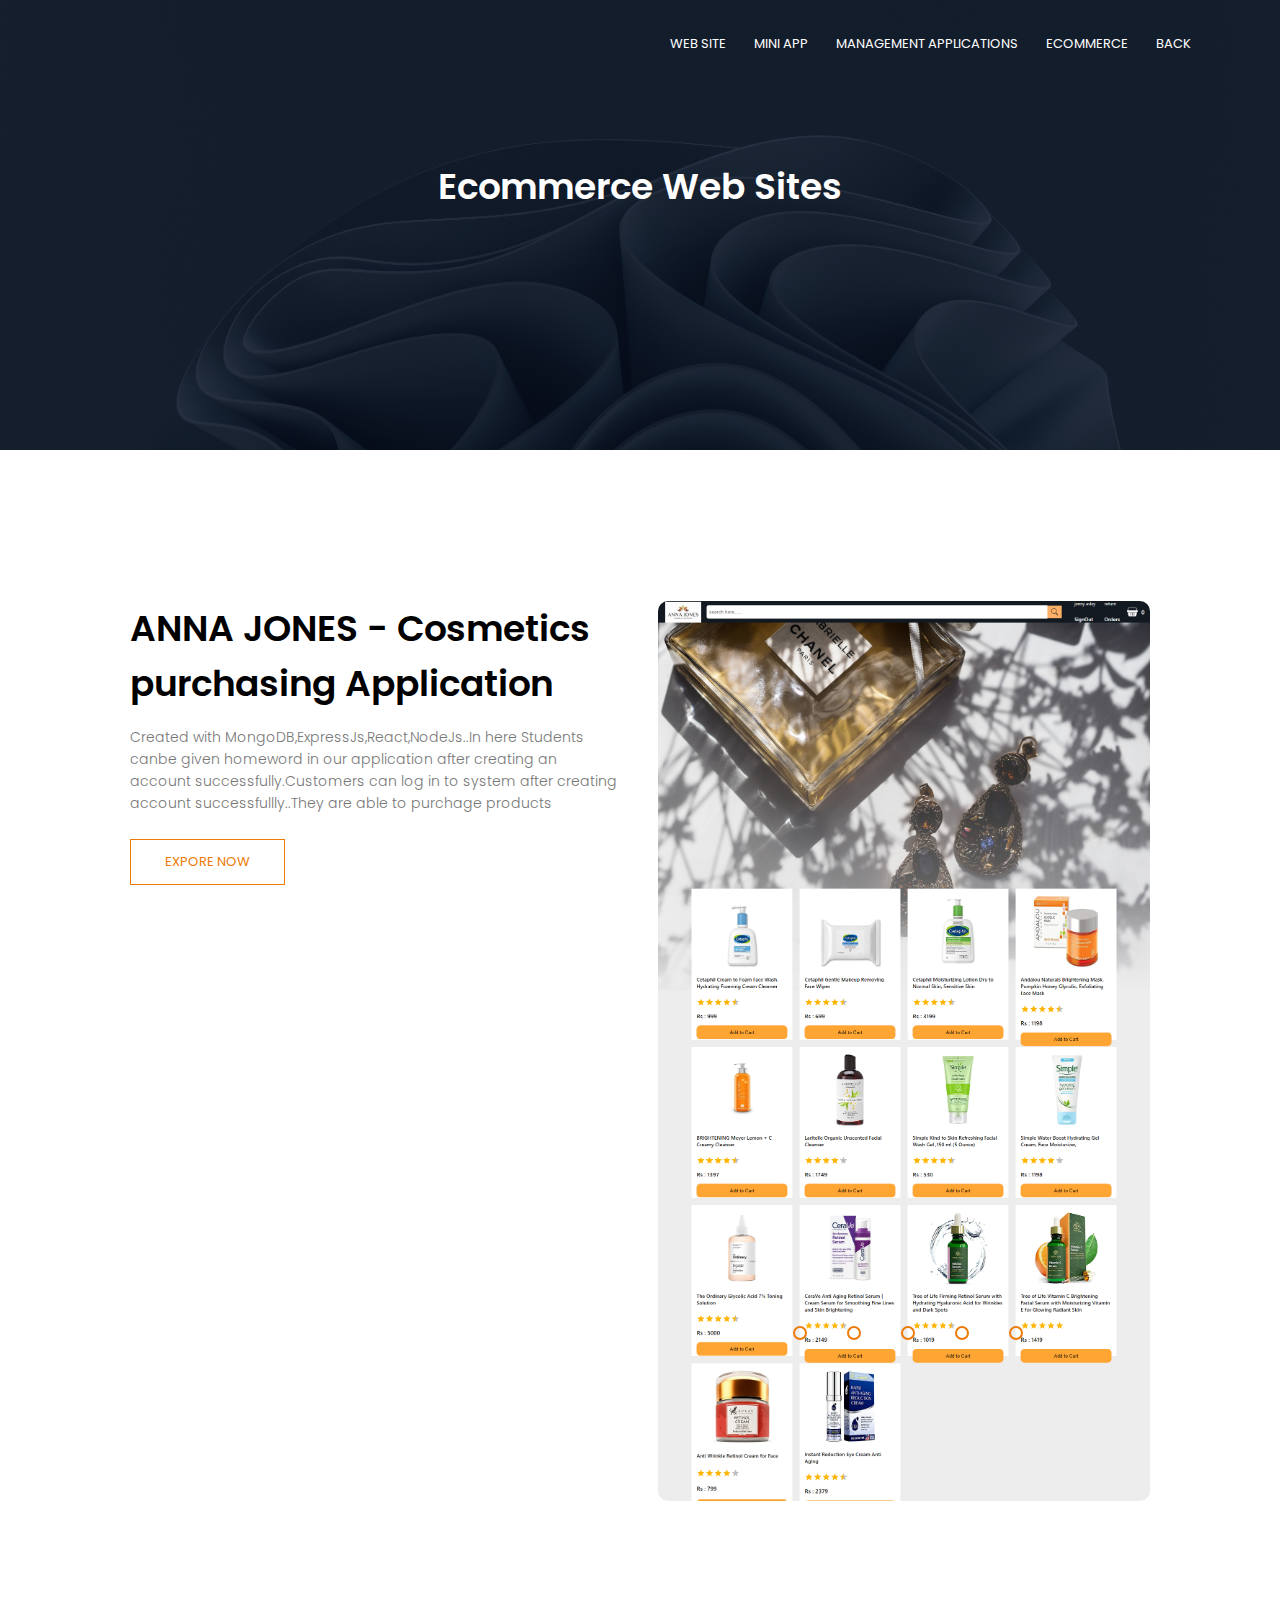
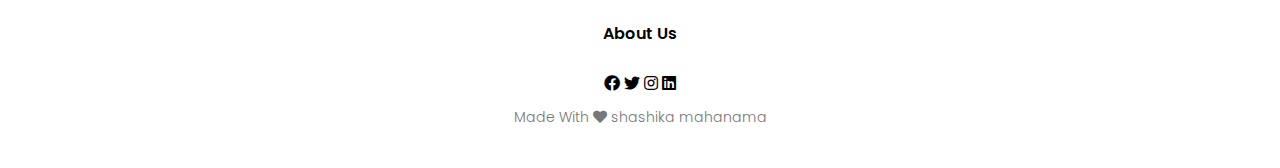
<file: ecommerce.html>
<html>
    <head>
        <meta name="viewport" content="with=device-width,initial-scale=1.0">
        <title>Projects</title>
        <link rel="stylesheet" href="aboutstyle.css">
        <link rel="preconnect" href="https://fonts.googleapis.com">

        <link href="https://fonts.googleapis.com/css2?family=Poppins:wght@100;200;300;400;600;700&family=Source+Sans+Pro:wght@400;600;700&display=swap" rel="stylesheet">
        <link rel="stylesheet" href="https://cdnjs.cloudflare.com/ajax/libs/font-awesome/5.15.3/css/all.min.css">

        <!-- <link rel="stylesheet" href="https://cdn.jsdelivr.net/npm/@fortawesome/fontawesome-free@6.2.1/css/fontawesome.min.css"> -->
    </head>

    <body>
        <section class="sub-header">
            <nav>
                
                <div class="nav-links" id="navLinks">
                    <i class="fas fa-times" onclick="hideMenu()"></i>
                    <ul>
                        <li><a href="about.html">WEB SITE</a></li>
                        <li><a href="miniapp.html">MINI APP</a></li>
                        <li><a href="management.html">MANAGEMENT APPLICATIONS</a></li>
                        <li><a href="ecommerce.html">ECOMMERCE</a></li>
                        <li><a href="index.html">BACK </a></li>
                    </ul>

                </div>
                <i class="fas fa-bars" onclick="showMenu()"></i>
            </nav>
            <h1>Ecommerce Web Sites</h1>
           
        </section>
            <!-- about us content -->
        <section class="about-us">
            <div class="row">
                <div class="about-col">
                    <h1>ANNA JONES - Cosmetics purchasing Application</h1>
                    <p>Created with MongoDB,ExpressJs,React,NodeJs..In here Students canbe given homeword in our application after creating an account successfully.Customers can log in to system after creating account successfullly..They are able to purchage products</p>
                    <a href="https://github.com/shashikamahanama19970709/ANNAJONES-cosmetics-purchasing-website" class="hero-btn red-btn">EXPORE NOW</a>
                </div>
           


                <div class="about-col">
                     <!-- image Slider Start -->

                     <div class="sliders">
                        <div class="slides">
                                <!-- radio button start -->
                                <input type="radio" name="radio-btn" id="radio1">
                                <input type="radio" name="radio-btn" id="radio2">
                                <input type="radio" name="radio-btn" id="radio3">
                                <input type="radio" name="radio-btn" id="radio4">
                                <input type="radio" name="radio-btn" id="radio5">
                                <!-- radio button end -->

                                <!-- slide images start -->
                                <div class="slide first">
                                    <img src="images/new/screencapture-localhost-3000-2023-04-22-03_23_23 (2).jpg" alt="">
                                </div>
                                <div class="slide">
                                    <img src="images/new/screencapture-localhost-3000-checkout-2023-04-22-04_53_36.jpg" alt="">
                                </div>
                                <div class="slide">
                                    <img src="images/new/screencapture-localhost-3000-Order-2023-04-22-04_52_43.jpg" alt="">
                                </div>
                                
                                <!-- slide images end -->
                                <!-- automatic navigation start -->

                                <div class="navigation-auto">
                                    <div class="auto-btn1"></div>
                                    <div class="auto-btn2"></div>
                                    <div class="auto-btn3"></div>
                                    
                                </div>
                                <!-- automatic navigation end -->

                        </div>

                        <!-- manual navifation start -->
                        <div class="navigation-manual">
                            <label for="radio1" class="manual-btn"></label>
                            <label for="radio2" class="manual-btn"></label>
                            <label for="radio3" class="manual-btn"></label>
                            <label for="radio4" class="manual-btn"></label>
                            <label for="radio5" class="manual-btn"></label>


                        </div>
                        <!-- manual navigation stops -->
                    </div>

                    <!-- image slider end -->
 

                    
                </div>
            </div>

        </section>

    </section>
    <!-- about us content -->
<!-- <section class="about-us">
    <div class="row">
        <div class="about-col">
            <h1>Student Management System </h1>
            <p>Created with SpringBoot, </p>
            <a href="https://github.com/shashikamahanama19970709/SpringBoot_crudOperations" class="hero-btn red-btn">EXPORE NOW</a>
        </div>
   

        <div class="about-col">
            <img src="images/people/t3.jpg">

            
        </div>
    </div>

</section> -->







</section>

<!-- </section>
<section class="about-us">
<div class="row">
    <div class="about-col">
        <h1>We are the World's Largest House Builders</h1>
        <p>Lorem, ipsum dolor sit amet consectetur adipisicing elit. Perspiciatis rem totam quidem eaque, quod reprehenderit beatae maiores provident eveniet officia fugiat eius sed, minima distinctio eos natus laboriosam. Itaque, debitis?</p>
        <a href="" class="hero-btn red-btn">EXPORE NOW</a>
    </div>


    <div class="about-col">
        <img src="images/people/t3.jpg">

        
    </div>
</div>

</section> -->

       
       
            <!-- Footer -->
            <section class="footer">
                <h4>About Us</h4>
                
                <div class="icons">
                    <i class="fab fa-facebook"></i>
                    <i class="fab fa-twitter"></i>
                    <i class="fab fa-instagram"></i>
                    <i class="fab fa-linkedin"></i>
                
                </div>
                <p>Made With <i class="fas fa-heart"></i> shashika mahanama</p>
            </section>



        <!-- this is js toggle menu -->

        <script>
            var navLinks =document.getElementById("navLinks")

            function showMenu(){
                navLinks.style.right="0";
            }
            function hideMenu(){
                navLinks.style.right="-200";
            }
        </script>
        <script type="text/javascript">
            var counter = 1;
            setInterval(function() {
                document.getElementById('radio' + counter).checked = true;
                counter++;
                if(counter > 3){
                    counter = 1;
                }
                
            }, 5000);
        
        </script>
    </body>
</html>
</file>
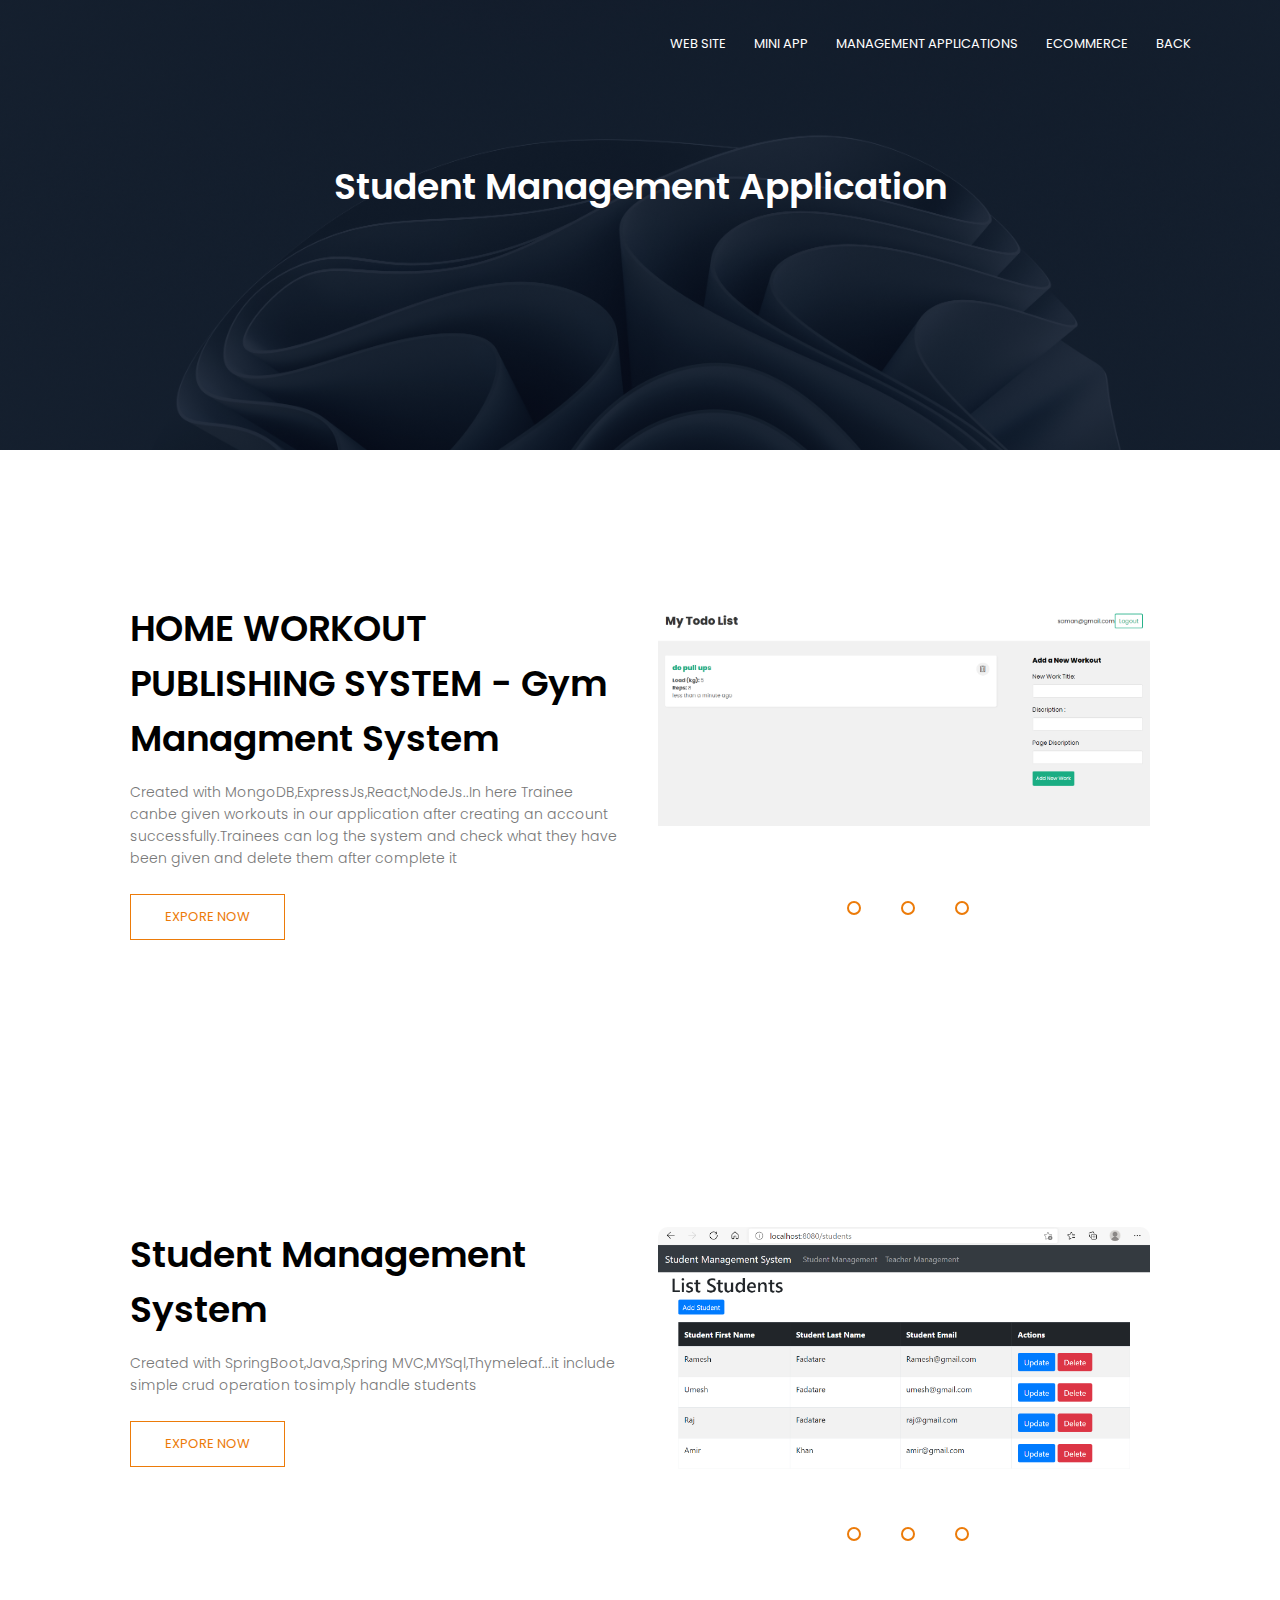
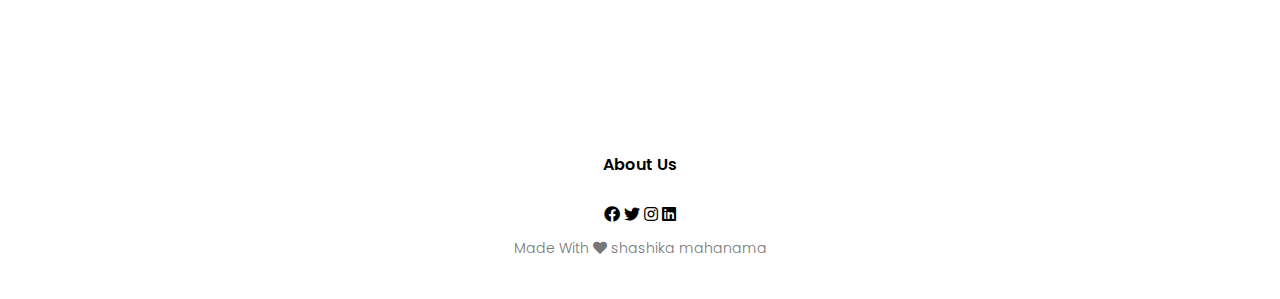
<file: management.html>
<html>
    <head>
        <meta name="viewport" content="with=device-width,initial-scale=1.0">
        <title>Projects</title>
        <link rel="stylesheet" href="aboutstyle.css">
        <link rel="preconnect" href="https://fonts.googleapis.com">

        <link href="https://fonts.googleapis.com/css2?family=Poppins:wght@100;200;300;400;600;700&family=Source+Sans+Pro:wght@400;600;700&display=swap" rel="stylesheet">
        <link rel="stylesheet" href="https://cdnjs.cloudflare.com/ajax/libs/font-awesome/5.15.3/css/all.min.css">

        <!-- <link rel="stylesheet" href="https://cdn.jsdelivr.net/npm/@fortawesome/fontawesome-free@6.2.1/css/fontawesome.min.css"> -->
    </head>

    <body>
        <section class="sub-header">
            <nav>
                
                <div class="nav-links" id="navLinks">
                    <i class="fas fa-times" onclick="hideMenu()"></i>
                    <ul>
                        <li><a href="about.html">WEB SITE</a></li>
                        <li><a href="miniapp.html">MINI APP</a></li>
                        <li><a href="management.html">MANAGEMENT APPLICATIONS</a></li>
                        <li><a href="ecommerce.html">ECOMMERCE</a></li>
                        <li><a href="index.html">BACK </a></li>
                    </ul>

                </div>
                <i class="fas fa-bars" onclick="showMenu()"></i>
            </nav>
            <h1>Student Management Application</h1>
           
        </section>
            <!-- about us content -->
        <section class="about-us">
            <div class="row">
                <div class="about-col">
                    <h1>HOME WORKOUT PUBLISHING SYSTEM - Gym Managment System</h1>
                    <p>Created with MongoDB,ExpressJs,React,NodeJs..In here Trainee canbe given workouts in our application after creating an account successfully.Trainees can log the system and check what they have been given and delete them after complete it</p>
                    <a href="https://github.com/shashikamahanama19970709/Student_management_HomeWork_publishing_system_MERN" class="hero-btn red-btn">EXPORE NOW</a>
                </div>
           

                <div class="about-col">
                    <div class="sliders man">
                        <div class="slides">
                                <!-- radio button start -->
                                <input type="radio" name="radio-btn" id="radio1">
                                <input type="radio" name="radio-btn" id="radio2">
                                <input type="radio" name="radio-btn" id="radio3">
                                <!-- <input type="radio" name="radio-btn" id="radio4">
                                <input type="radio" name="radio-btn" id="radio5"> -->
                                <!-- radio button end -->

                                <!-- slide images start -->
                                <div class="slide first">
                                    <img src="images/mernSTU/screencapture-localhost-3000-2023-04-22-03_51_25.jpg" alt="">
                                </div>
                                <div class="slide">
                                    <img src="images/mernSTU/screencapture-localhost-3000-signup-2023-04-22-03_46_39.jpg" alt="">
                                </div>
                                <div class="slide">
                                    <img src="images/mernSTU/screencapture-localhost-3000-signup-2023-04-22-03_48_20.jpg" alt="">
                                </div>
                                
                                <!-- slide images end -->
                                <!-- automatic navigation start -->

                                <div class="navigation-autoo">
                                    <div class="auto-btn1"></div>
                                    <div class="auto-btn2"></div>
                                    <div class="auto-btn3"></div>
                                    
                                </div>
                                <!-- automatic navigation end -->

                        </div>

                        <!-- manual navifation start -->
                        <div class="navigation-manual man">
                            <label for="radio1" class="manual-btn"></label>
                            <label for="radio2" class="manual-btn"></label>
                            <label for="radio3" class="manual-btn"></label>
                            <!-- <label for="radio4" class="manual-btn"></label>
                            <label for="radio5" class="manual-btn"></label> -->


                        </div>
                        <!-- manual navigation stops -->
                    </div>

                    <!-- image slider end -->
 

                    
                </div>
            </div>

        </section>

    </section>
    <!-- about us content -->
<section class="about-us">
    <div class="row">
        <div class="about-col">
            <h1>Student Management System </h1>
            <p>Created with SpringBoot,Java,Spring MVC,MYSql,Thymeleaf...it include simple crud operation tosimply handle students </p>
            <a href="https://github.com/shashikamahanama19970709/studentManagementSystem_SpringBoot" class="hero-btn red-btn">EXPORE NOW</a>
        </div>
   

        <div class="about-col">
            <div class="sliders man">
                <div class="slides">
                        <!-- radio button start -->
                        <input type="radio" name="radio-btn" id="radio8">
                        <input type="radio" name="radio-btn" id="radio9">
                        <input type="radio" name="radio-btn" id="radio10">
                        
                        <!-- radio button end -->

                        <!-- slide images start -->
                        <div class="slide first man">
                            <img src="images/spring/im11.PNG" alt="">
                        </div>
                        <div class="slide">
                            <img src="images/spring/im2.PNG">
                        </div>
                        <div class="slide">
                            <img src="images/spring/im3.PNG" alt="">
                        </div>
                        
                        <!-- slide images end -->
                        <!-- automatic navigation start -->

                        <div class="navigation-autoo">
                            <div class="auto-btn4"></div>
                            <div class="auto-btn5"></div>
                            <div class="auto-btn6"></div>
                            
                        </div>
                        <!-- automatic navigation end -->

                </div>

                <!-- manual navifation start -->
                <div class="navigation-manual man">
                    <label for="radio8" class="manual-btn"></label>
                    <label for="radio9" class="manual-btn"></label>
                    <label for="radio10" class="manual-btn"></label>
                    

                </div>
                <!-- manual navigation stops -->
            </div>

            <!-- image slider end -->


            
        </div>
    </div>

</section>

</section>
<!-- about us content -->
<!-- <section class="about-us">
<div class="row">
    <div class="about-col">
        <h1>Quiz App</h1>
        <p>Created With simple HTML CSS JavaScript</p>
        <a href="https://github.com/shashikamahanama19970709/QuizApp" class="hero-btn red-btn">EXPORE NOW</a>
    </div>


    <div class="about-col">
        <img src="images/people/t3.jpg">

        
    </div>
</div>

</section> -->




</section>

</section>
<!-- about us content -->
<!-- <section class="about-us">
<div class="row">
    <div class="about-col">
        <h1>We are the World's Largest House Builders</h1>
        <p>Lorem, ipsum dolor sit amet consectetur adipisicing elit. Perspiciatis rem totam quidem eaque, quod reprehenderit beatae maiores provident eveniet officia fugiat eius sed, minima distinctio eos natus laboriosam. Itaque, debitis?</p>
        <a href="" class="hero-btn red-btn">EXPORE NOW</a>
    </div>


    <div class="about-col">
        <img src="images/people/t3.jpg">

        
    </div>
</div>

</section> -->

       
       
            <!-- Footer -->
            <section class="footer">
                <h4>About Us</h4>
                
                <div class="icons">
                    <i class="fab fa-facebook"></i>
                    <i class="fab fa-twitter"></i>
                    <i class="fab fa-instagram"></i>
                    <i class="fab fa-linkedin"></i>
                
                </div>
                <p>Made With <i class="fas fa-heart"></i> shashika mahanama</p>
            </section>



        <!-- this is js toggle menu -->

        <script>
            var navLinks =document.getElementById("navLinks")

            function showMenu(){
                navLinks.style.right="0";
            }
            function hideMenu(){
                navLinks.style.right="-200";
            }
        </script>
        <script type="text/javascript">
            var counter = 1;
            setInterval(function() {
                document.getElementById('radio' + counter).checked = true;
                counter++;
                if(counter > 6){
                    counter = 1;
                }
                
            }, 5000);
        
        </script>
    </body>
</html>
</file>
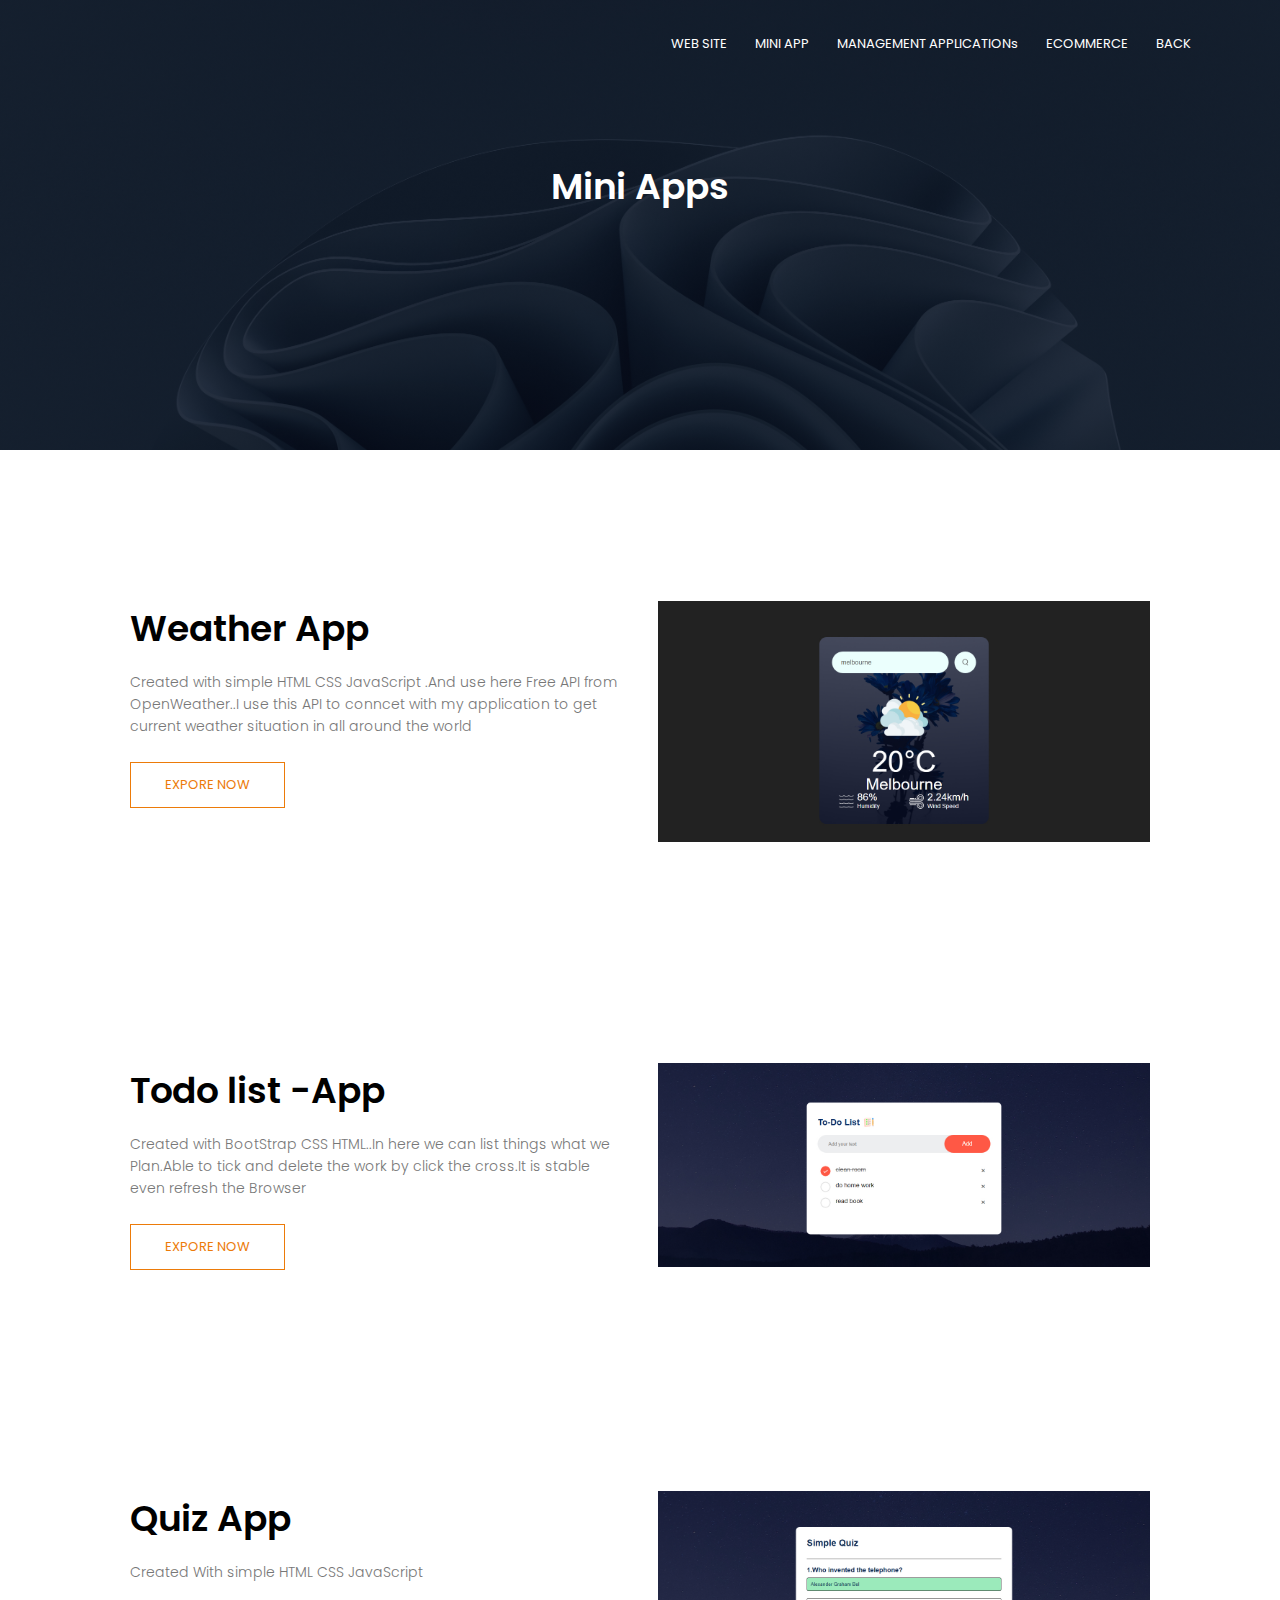
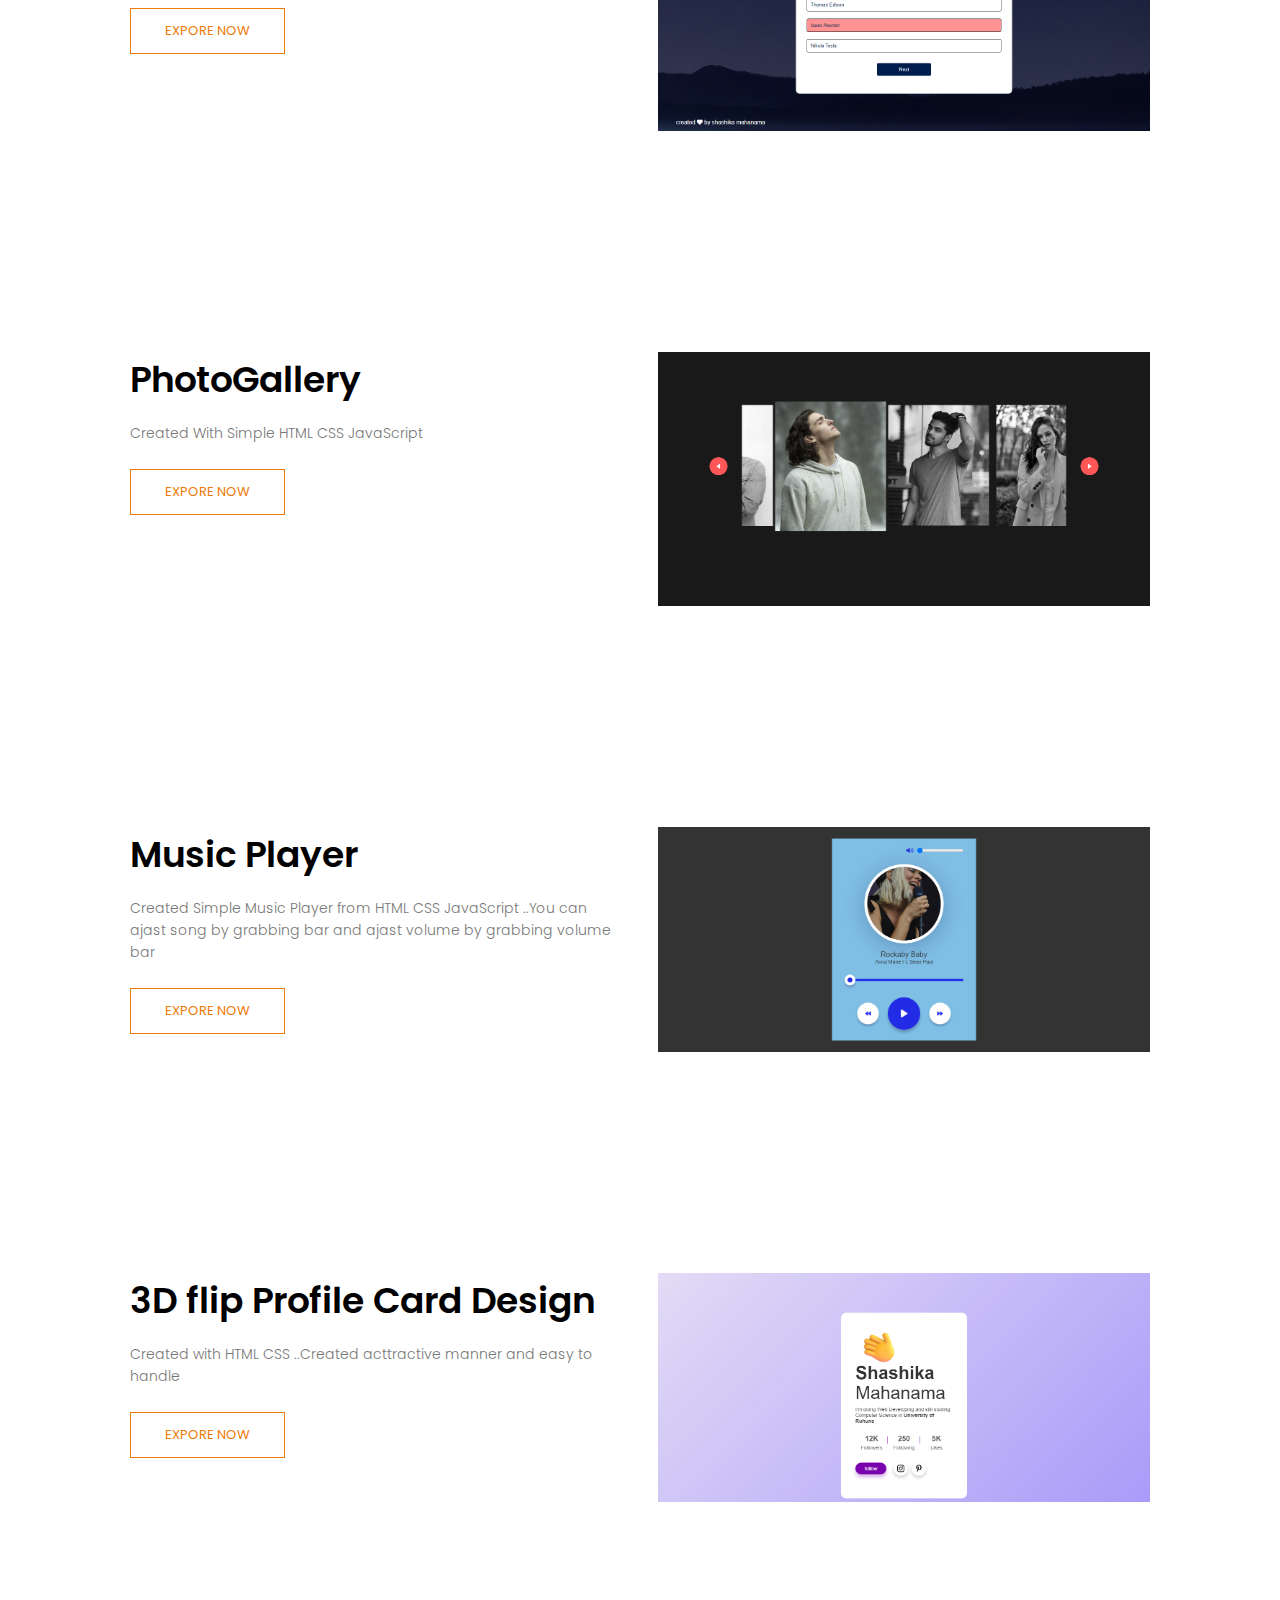
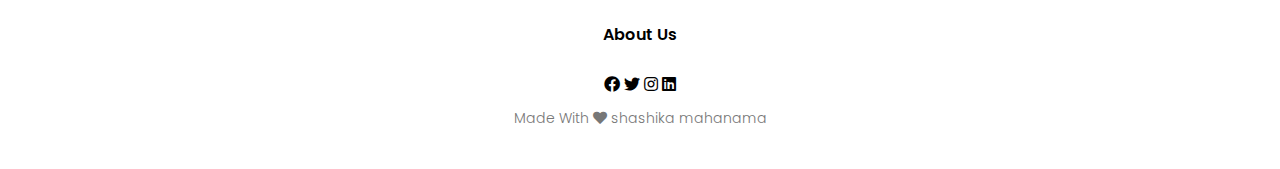
<file: miniapp.html>
<html>
    <head>
        <meta name="viewport" content="with=device-width,initial-scale=1.0">
        <title>Projects</title>
        <link rel="stylesheet" href="aboutstyle.css">
        <link rel="preconnect" href="https://fonts.googleapis.com">

        <link href="https://fonts.googleapis.com/css2?family=Poppins:wght@100;200;300;400;600;700&family=Source+Sans+Pro:wght@400;600;700&display=swap" rel="stylesheet">
        <link rel="stylesheet" href="https://cdnjs.cloudflare.com/ajax/libs/font-awesome/5.15.3/css/all.min.css">

        <!-- <link rel="stylesheet" href="https://cdn.jsdelivr.net/npm/@fortawesome/fontawesome-free@6.2.1/css/fontawesome.min.css"> -->
    </head>

    <body>
        <section class="sub-header">
            <nav>
                
                <div class="nav-links" id="navLinks">
                    <i class="fas fa-times" onclick="hideMenu()"></i>
                    <ul>
                        <li><a href="about.html">WEB SITE</a></li>
                        <li><a href="miniapp.html">MINI APP</a></li>
                        <li><a href="management.html">MANAGEMENT APPLICATIONs</a></li>
                        <li><a href="ecommerce.html">ECOMMERCE</a></li>
                        <li><a href="index.html">BACK </a></li>
                    </ul>

                </div>
                <i class="fas fa-bars" onclick="showMenu()"></i>
            </nav>
            <h1>Mini Apps</h1>
           
        </section>
            <!-- about us content -->
        <section class="about-us">
            <div class="row">
                <div class="about-col">
                    <h1>Weather App</h1>
                    <p>Created with simple HTML CSS JavaScript .And use here Free API from OpenWeather..I use this API to conncet with my application to get current weather situation in all around the world</p>
                    <a href="https://github.com/shashikamahanama19970709/Weather_app" class="hero-btn red-btn">EXPORE NOW</a>
                </div>
           

                <div class="about-col">
                    <img src="images/whetherApp/screencapture-file-G-whetherapp-index-html-2023-04-21-16_31_23.jpg">

                    
                </div>
            </div>

        </section>

    </section>
    <!-- about us content -->
<section class="about-us">
    <div class="row">
        <div class="about-col">
            <h1>Todo list -App </h1>
            <p>Created with BootStrap CSS HTML..In here we can list things what we Plan.Able to tick and delete the work by click the cross.It is stable even refresh the Browser</p>
            <a href="https://github.com/shashikamahanama19970709/ToDo-List" class="hero-btn red-btn">EXPORE NOW</a>
        </div>
   

        <div class="about-col">
            <img src="images/TodoList/screencapture-file-G-todolist-todolist-html-2023-04-21-16_27_05.jpg">

            
        </div>
    </div>

</section>

</section>
<!-- about us content -->
<section class="about-us">
<div class="row">
    <div class="about-col">
        <h1>Quiz App</h1>
        <p>Created With simple HTML CSS JavaScript</p>
        <a href="https://github.com/shashikamahanama19970709/QuizApp" class="hero-btn red-btn">EXPORE NOW</a>
    </div>


    <div class="about-col">
        <img src="images/QuizApp/screencapture-file-G-QuizApp-index-html-2023-04-21-16_25_39.jpg">

        
    </div>
</div>

</section>

</section>
<!-- about us content -->
<section class="about-us">
<div class="row">
    <div class="about-col">
        <h1>PhotoGallery</h1>
        <p>Created With Simple HTML CSS JavaScript</p>
        <a href="https://github.com/shashikamahanama19970709/PhotoGallery" class="hero-btn red-btn">EXPORE NOW</a>
    </div>


    <div class="about-col">
        <img src="images/imgeProlie/screencapture-file-G-photogallery-index-html-2023-04-21-16_23_26.jpg">

        
    </div>
</div>

</section>

</section>
<!-- about us content -->
<section class="about-us">
<div class="row">
    <div class="about-col">
        <h1>Music Player</h1>
        <p>Created Simple Music Player from HTML CSS JavaScript ..You can ajast song by grabbing bar and ajast volume by grabbing volume bar</p>
        <a href="https://github.com/shashikamahanama19970709/Music-Player" class="hero-btn red-btn">EXPORE NOW</a>
    </div>


    <div class="about-col">
        <img src="images/musicPlayer/screencapture-file-G-musicplayer-index-html-2023-04-21-16_22_12.jpg">

        
    </div>
</div>

</section>

</section>

</section>
<!-- about us content -->
<section class="about-us">
<div class="row">
    <div class="about-col">
        <h1>3D flip Profile Card Design</h1>
        <p>Created with HTML CSS ..Created acttractive manner and easy to handle</p>
        <a href="https://github.com/shashikamahanama19970709/3D-flip-Profile-Card-Design-" class="hero-btn red-btn">EXPORE NOW</a>
    </div>


    <div class="about-col">
        <img src="images/imgeProlie/screencapture-file-G-profilecard-index-html-2023-04-21-16_24_39.jpg">

        
    </div>
</div>

</section>

</section>

</section>
<!-- about us content -->
<!-- <section class="about-us">
<div class="row">
    <div class="about-col">
        <h1>We are the World's Largest House Builders</h1>
        <p>Lorem, ipsum dolor sit amet consectetur adipisicing elit. Perspiciatis rem totam quidem eaque, quod reprehenderit beatae maiores provident eveniet officia fugiat eius sed, minima distinctio eos natus laboriosam. Itaque, debitis?</p>
        <a href="" class="hero-btn red-btn">EXPORE NOW</a>
    </div>


    <div class="about-col">
        <img src="images/people/t3.jpg">

        
    </div>
</div>

</section> -->

</section>

</section>
<!-- about us content -->
<!-- <section class="about-us">
<div class="row">
    <div class="about-col">
        <h1>We are the World's Largest House Builders</h1>
        <p>Lorem, ipsum dolor sit amet consectetur adipisicing elit. Perspiciatis rem totam quidem eaque, quod reprehenderit beatae maiores provident eveniet officia fugiat eius sed, minima distinctio eos natus laboriosam. Itaque, debitis?</p>
        <a href="" class="hero-btn red-btn">EXPORE NOW</a>
    </div>


    <div class="about-col">
        <img src="images/people/t3.jpg">

        
    </div>
</div>

</section> -->

       
       
            <!-- Footer -->
            <section class="footer">
                <h4>About Us</h4>
                
                <div class="icons">
                    <i class="fab fa-facebook"></i>
                    <i class="fab fa-twitter"></i>
                    <i class="fab fa-instagram"></i>
                    <i class="fab fa-linkedin"></i>
                
                </div>
                <p>Made With <i class="fas fa-heart"></i> shashika mahanama</p>
            </section>



        <!-- this is js toggle menu -->

        <script>
            var navLinks =document.getElementById("navLinks")

            function showMenu(){
                navLinks.style.right="0";
            }
            function hideMenu(){
                navLinks.style.right="-200";
            }
        </script>
    </body>
</html>
</file>
<file: aboutstyle.css>
*{
    margin: 0;
    padding: 0;
    font-family: 'Poppins',sans-serif;
}

.header{
    min-height: 50vh;
    width: 100%;
    background-image: linear-gradient(rgba(4,9,30,0.7),rgba(4,9,30,0.7)),url(images/back/philip-oroni-KM_SItStu_s-unsplash\ \(1\).jpg);
    background-position: center;
    background-size: cover;
    position:relative;

}
nav{
    display: flex;
    padding: 2% 6%;
    justify-content: space-between;
    align-items: center;
}

/* logo sizee */
nav img{   
    width: 75px;
}

.nav-links{
    flex:1;
    text-align: right;
}
.nav-links ul li{
    list-style: none;
    display: inline-block;
    padding: 8px 12px;
    position: relative;
}
.nav-links ul li a{
    color: white;
    text-decoration: none;
    font-size: 13px;


}
.nav-links ul li::after{
    content: '';
    width: 0;
    height: 2px;
    background: rgb(236, 123, 9);
    display: block;
    margin: auto;
    transition: 0.5s;
}

.nav-links ul li:hover::after{
    width: 100%;
}

.text-box{
    width: 90%;
    color: #fff;
    position: absolute;
    top: 50%;
    left:50%;
    transform: translate(-50%,-50%);
    text-align: center;

}
.text-box h1{
    font-size: 62px;

}
.text-box p{
    margin: 10px 0 40px ;
    font-size: 14px;
    color: white;
}

.hero-btn{
    display: inline-block;
    text-decoration: none;
    color: #fff;
    border: 1px;
    border: 1px solid #fff;
    padding: 12px 34px;
    font-size: 13px;
    background: transparent;
    position: relative;
    cursor: pointer;
}

.hero-btn:hover{
    border: 1px solid rgb(236, 123, 9);
    background: rgb(236, 123, 9);
    transition: 1s;
}



nav .fas{
    display: none;
}
@media(max-width:700px){
    .text-box h1{
        font-size: 20px;
    }
    .nav-links ul li{
        display: block;
    }
    /* .bootstrap-icon {
        display: block;
        color: #fff;
        margin: 10px;
        cursor: pointer;
        font-size: 22px;
      } */

    .nav-links{
        position: fixed;
        background: rgb(236, 123, 9);
        height: 100vh;
        width: 200px;
        top:0;
        right: -200px;
        text-align: left;
        z-index: 2;
        transition: 1s;
    }
    nav .fas{
        display: block;
        color: #fff;
        margin: 10px;
        cursor: pointer;
        font-size: 22px;
    }
    .nav-links ul{
        padding: 30px;
    }
}

/* course */

.course{
    width: 80%;
    margin: auto;
    text-align: center;
    padding-top: 100px;
}
.course h1{
    color:black;
}

h1{
    font-size: 36px;
    font-weight: 600;
    /* color:black; */
}

p{
    color: #777;
    font-size: 14px;
    font-weight: 300;
    line-height: 22px;
    padding: 10px;
}
.row{
    margin-top: 5%;
    display: flex;
    justify-content: space-between;
}
.course-col{
    flex-basis: 31%;
    background: #fff3f3;
    border-radius: 10px;
    margin-bottom: 5%;
    padding: 20px 12px;
    box-sizing: border-box;
    transition: 0.5s;
}
h3{
    text-align: center;
    font-weight: 600;
    margin: 10px 0;
    color: black;
}
.course-col:hover{
    box-shadow: 0 0 20px 0px rgba(0,0,0,0.2);
}

@media(max-width:700px){
    .row{
        flex-direction: column;
    }
}

/* campus */

.campus{
    width: 80%;
    margin: auto;
    text-align: center;
    padding-top: 50px;
}

.campus-col{
    flex-basis: 32%;
    border-radius: 10px;
    margin-bottom: 30px;
    position: relative;
    overflow: hidden;
}
.campus-col img{
    width: 100%;
    display: block;
}

.layer{
    background:transparent;
    height: 100%;
    width: 100%;
    position: absolute;
    top: 0;
    left: 0;
    transition: 0.5s;
}
.layer:hover{
    background: rgba(226,0,0,0.7);

}

.layer h3{
    width: 100%;
    font-weight: 500;
    color: #fcfafa;
    font-size: 26px;
    bottom: 0;
    left: 50%;
    transform: translateX(-50%);
    position: absolute;
    opacity: 0;
    transition: 0.5s;
}

.layer:hover h3{
    bottom: 49%;
    opacity: 1;
}


/* Facilities */


.Facilities{
    width: 80%;
    margin: auto;
    text-align: center;
    padding-top: 100px;
}
.facilities-col{
    flex-basis: 31%;
    border-radius: 10px;
    margin-bottom: 5%;
    text-align: left;
}
.facilities-col img{
    width: 100%;
    border-radius: 10px;
}
.facilities-col p{
    padding: 0;
}
.Facilities h1{
    color:black;
}

.facilities-col h3{
    margin-top: 16px;
    margin-bottom: 15px;
    text-align: left;
}

        /* testimonial */

.testimonial{
    width: 80%;
    margin: auto;
    padding-top: 100px;
    text-align: center;
}

.testimonial-col{
    flex-basis: 44%;
    border-radius: 10px;
    margin-bottom: 5%;
    text-align: left;
    background: #fff3f3;
    padding: 25px;
    cursor: pointer;
    display: flex;
}

.testimonial-col img{
    height: 40px;
    margin-left: 5px;
    margin-right: 30px;
    border-radius: 50%;
}

.testimonial-col p{
    padding: 0;
}

.testimonial-col h3{
    margin-top: 15px;
    text-align: left;
}

.testimonial-col  .fa .far{
    color: #f44336;
}

@media(max-width:700px){
    .testimonial-col img{
        
        margin-left: 0px;
        margin-right: 15px;
       
    }
}

   /* call to action */

.cta{
    margin: 100px auto;
    width: 80%;
    background-image: linear-gradient(rgba(0,0,0,0.7),rgba(0,0,0,0.7)),url(images/back/pawel-czerwinski-C7lsAjG15GM-unsplash.jpg);
    background-position: center;
    background-size:cover;
    border-radius: 10px;
    text-align: center;
    padding: 100px 0;
}

.cta h1{
    color: #fff;
    margin-bottom: 40px;
    padding: 0;

}
@media(max-width:700px){
    .cta h1{
        font-size: 24px;
    }
}

/* footer */
.footer{
    width: 100%;
    text-align: center;
    padding: 30px 0;
}

.footer h4{
    margin-bottom: 25px;
    margin-top: 20px;
    font-weight: 600;
}

.fas fa-heart{
    color:#f44336;

}

/* ABOUT US PAGE */
.sub-header{
    height: 50vh;
    width:100%;
    background-image: linear-gradient(rgba(4,9,30,0.7),rgba(4,9,30,0.7)),url(images/back/pawel-czerwinski-C7lsAjG15GM-unsplash.jpg);
    background-position: center;
    background-size: cover;
    text-align: center;
    color: #fff;
}
.sub-header h1{
    margin-top: 70px;
}

.about-us{
    width:80%;
    margin: auto;
    padding-top: 80px;
    padding-bottom: 50px;
}

.about-col{
    flex-basis: 48%;
    padding: 20px 2px;
    margin: 0;

}
.about-col img{
    width: 100%;
    

}
.about-col h1{
    padding-top:0;

}
.about-col p{
    padding: 15px 0 25px;
}

.red-btn{
    border:1px solid rgb(236, 123, 9);
    background: transparent;
    color: rgb(236, 123, 9);
}

.red-btn:hover{
    color:white;
}


/* service page */
.sub-header-s{
    height: 50vh;
    width:100%;
    background-image: linear-gradient(rgba(4,9,30,0.7),rgba(4,9,30,0.7)),url(images/livingarea/paolo-resteghini-rrDsBeTH38w-unsplash.jpg);
    background-position: center;
    background-size: cover;
    text-align: center;
    color: #fff;
}

.sub-header-s h1{
    margin-top: 70px;
}

/* blog content */

.sub-header-b{
    height: 50vh;
    width:100%;
    background-image: linear-gradient(rgba(4,9,30,0.7),rgba(4,9,30,0.7)),url(images/kichen/jonathan-borba-TN3dvH3L2dI-unsplash.jpg);
    background-position: center;
    background-size: cover;
    text-align: center;
    color: #fff;
}

.sub-header-b h1{
    margin-top: 70px;
}

.blog-content{
    width: 80%;
    margin: auto;
    padding: 60px 0;
    
}

.blog-left{
    flex-basis: 65%;
}

.blog-left img{
    width: 70%;
}

.blog-left h2{
    color:#222;
    font-weight: 600;
    margin: 30px 0;
}

.blog-left p{
    color :#999;
    padding: 0;
}
.blog-right{
    color: #222;
    flex-basis: 32%;

}
.blog-right h3{
    background: rgb(236, 123, 9);
    color: #fff;
    padding: 7px 0;
    font-size: 16px;
    margin-bottom: 20px;
}

.blog-right div{
    display: flex;
    align-items: center;
    justify-content: space-between;
    color: #555;
    padding: 8px;
    box-sizing: border-box;
}
.comment-box{
    border: 1px solid #ccc;
    margin:50px 0;
    padding: 10px 20px;

}
.comment-box h3{
    text-align: left;
}

.comment-form input, .comment-form textarea{
    width:100%;
    padding: 10px;
    margin: 15px 0;
    box-sizing: border-box;
    border:none;
    outline: none;
    background: #f0f0f0;
}

.comment-form button{
    margin: 10px 0;
}

@media(max-width:700px){
    .sub-header-b h1{
        font-size: 24px;
    }
}


/* Contact Page */

.sub-header-con{
    height: 50vh;
    width:100%;
    background-image: linear-gradient(rgba(4,9,30,0.7),rgba(4,9,30,0.7)),url(images/kichen/r-architecture-CCjAPxoQWgQ-unsplash.jpg);
    background-position: center;
    background-size: cover;
    text-align: center;
    color: #fff;
}

.sub-header-con h1{
    margin-top: 70px;
}

.location{
    width:80%;
    margin:auto;
    padding: 80px 0;
}

.location iframe{
    width:100%;

}
.contact-us{
    width: 80%;
    margin :auto;
}

.contact-col{
    flex-basis: 48%;
    margin-bottom: 30px;
}

/* .contact-col .row{
    flex-direction: column;
    display: flex;
} */
.contact-col div{
    display: flex;
    align-items: center;
    margin-bottom: 40px;
   
}
.contact-col div  .fas{
    font-size: 28px;
    color:rgb(236, 123, 9);

    margin: 10px;
    margin-right: 30px;
}
.contact-col  p{
    padding: 0;
}
.contact-col  h5{
    font-size: 18px;
    margin-bottom: 5px;
    color:#555;
    font-weight: 400;

}
.fa-home , .fa-phone , .fa-envelope{
    font-size: 28px;
    color:rgb(236, 123, 9);
    margin: 10px;
    margin-right: 30px;
  }
  
  .contact-col input, .contact-col textarea{
    width: 100%;
    padding: 15px;
    margin-bottom: 17px;
    outline: none;
    border:1px solid #ccc;
    box-sizing: border-box;
  }


  /* ------------------------Sliders------------------- */
.sliders{
    width: 100%;
    height: 100vh;
    border-radius: 10px;
    overflow: hidden;
}
.slides{
    width: 500%;
    height: 500px;
    display: flex;

}

.slides input{
    display: none;
}

.slide{
    width: 20%;
    transition: 2s;
}
.slide img{
    width: 100%;
    height: auto;
}



.manual-btn{
    border:2px solid rgb(236, 123, 9);
    padding: 5px;
    border-radius: 10px;
    cursor: pointer;
    transition: 1s;
}

.manual-btn:not(:last-child){
    margin-right: 40px;
}

.manual-btn:hover{
    background: rgb(236, 123, 9);
}

#radio1:checked ~ .first{
    margin-left: 0;
}

#radio2:checked ~ .first{
    margin-left: -20%;
}

#radio3:checked ~ .first{
    margin-left: -40%;
}

#radio4:checked ~ .first{
    margin-left: -60%;
}

#radio5:checked ~ .first{
    margin-left: -80%;
}

#radio6:checked ~ .first{
    margin-left: 0;
}

#radio7:checked ~ .first{
    margin-left: -20%;
}
#radio8:checked ~ .first{
    margin-left: 0;
}

#radio9:checked ~ .first{
    margin-left: -20%;
}

#radio10:checked ~ .first{
    margin-left: -40%;
}

#radio11:checked ~ .first{
    margin-left: -60%;
}

#radio12:checked ~ .first{
    margin-left: -80%;
}

.navigation-manual{
    position: absolute;
    width: 500px;
    margin-top: 25vh;
    display: flex;
    justify-content: center;
    z-index: 10;
        
}


.sliders.man{
    height: 45vh;
}
.navigation-manual.man{
    margin-top: -200px;
}

 /* .navigation-auto{
    position: absolute;
    display: flex;
    width: 500px;
    justify-content: center;
    margin-top: 100vh;
    z-index: 10;
}  */

.navigation-autoo{
    position: absolute;
    display: flex;
    width: 500px;
    justify-content: center;
    margin-top: 100vh;
    z-index: 1;
}



 .navigation-auto div{
    border: 2px solid rgb(236, 123, 9);
    padding: 5px;
    border-radius: 10px;
    /* transition: 1s; */
} 

.navigation-auto div:not(:last-child){
    margin-right: 40px;
}

#radio1:checked ~ .navigation-auto .auto-btn1{
    background: rgb(236, 123, 9);
}
#radio2:checked ~ .navigation-auto .auto-btn2{
    background: rgb(236, 123, 9);
}
#radio3:checked ~ .navigation-auto .auto-btn3{
    background: rgb(236, 123, 9);
}
#radio4:checked ~ .navigation-auto .auto-btn4{
    background: rgb(236, 123, 9);
}
#radio5:checked ~ .navigation-auto .auto-btn5{
    background: rgb(236, 123, 9);
}
#radio6:checked ~ .navigation-auto .auto-btn6{
    background: rgb(236, 123, 9);
}
#radio7:checked ~ .navigation-auto .auto-btn7{
    background: rgb(236, 123, 9);
}




#radio8:checked ~ .navigation-auto .auto-btn8{
    background: rgb(236, 123, 9);
}
#radio9:checked ~ .navigation-auto .auto-btn9{
    background: rgb(236, 123, 9);
}
#radio10:checked ~ .navigation-auto .auto-btn10{
    background: rgb(236, 123, 9);
}
#radio11:checked ~ .navigation-auto .auto-btn11{
    background: rgb(236, 123, 9);
}
#radio12:checked ~ .navigation-auto .auto-btn12{
    background: rgb(236, 123, 9);
}
</file>
